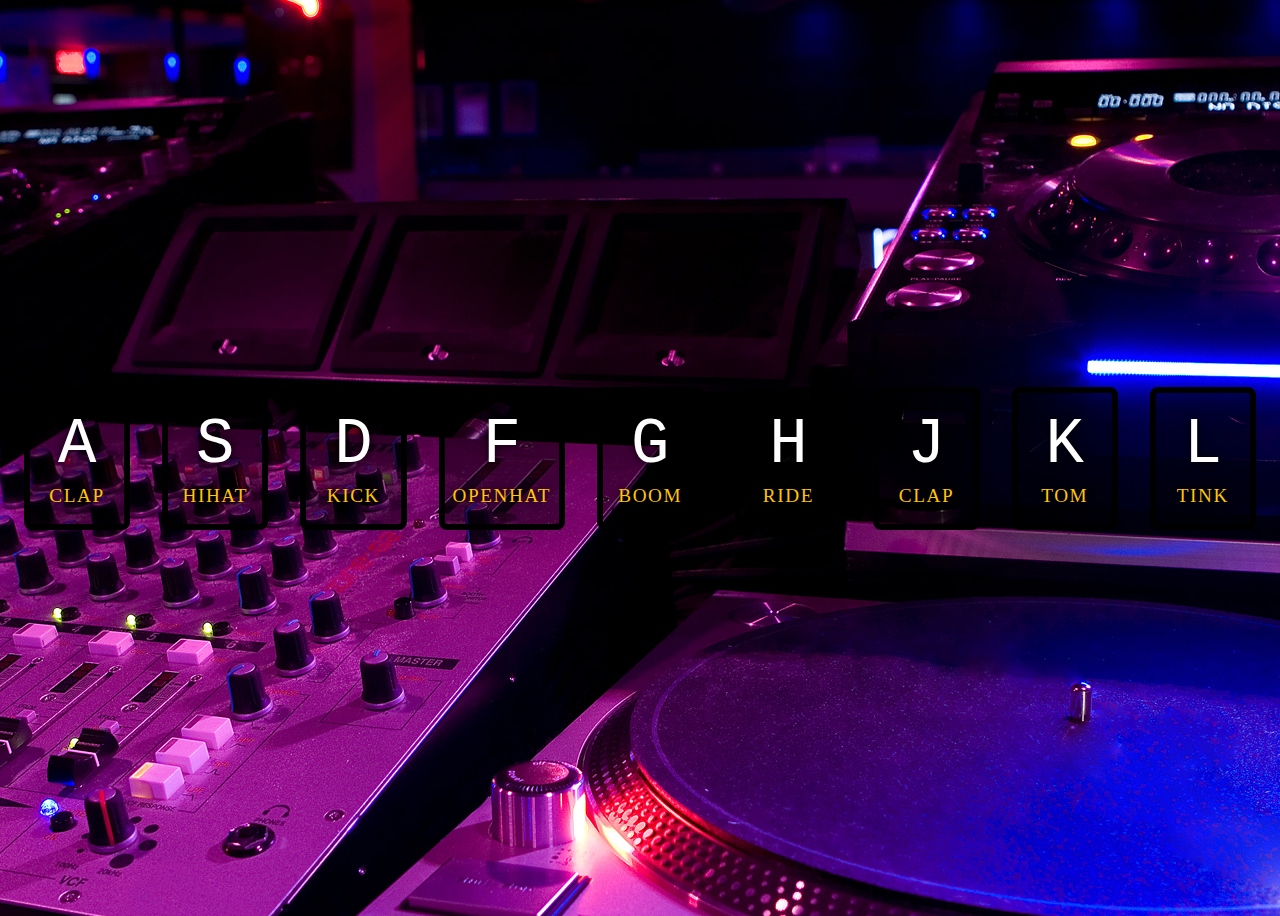
<file: 1. JavaScript Drum Kit/index.html>
<!DOCTYPE html>
<html lang="en">
  <head>
    <meta charset="UTF-8" />
    <meta http-equiv="X-UA-Compatible" content="IE=edge" />
    <meta name="viewport" content="width=device-width, initial-scale=1.0" />
    <title>JavaScript Drum Kit</title>

    <link href="style.css" rel="stylesheet" />
  </head>
  <body>
    <div class="drumkit">
      <div data-key="65" class="key">
        <kbd>A</kbd>
        <span class="sound">clap</span>
      </div>
      <div data-key="83" class="key">
        <kbd>S</kbd>
        <span class="sound">hihat</span>
      </div>
      <div data-key="68" class="key">
        <kbd>D</kbd>
        <span class="sound">kick</span>
      </div>
      <div data-key="70" class="key">
        <kbd>F</kbd>
        <span class="sound">openhat</span>
      </div>
      <div data-key="71" class="key">
        <kbd>G</kbd>
        <span class="sound">boom</span>
      </div>
      <div data-key="72" class="key">
        <kbd>H</kbd>
        <span class="sound">ride</span>
      </div>
      <div data-key="74" class="key">
        <kbd>J</kbd>
        <span class="sound">clap</span>
      </div>
      <div data-key="75" class="key">
        <kbd>K</kbd>
        <span class="sound">tom</span>
      </div>
      <div data-key="76" class="key">
        <kbd>L</kbd>
        <span class="sound">tink</span>
      </div>
    </div>

    <audio data-key="65" src="audio/clap.wav"></audio>
    <audio data-key="83" src="audio/hihat.wav"></audio>
    <audio data-key="68" src="audio/kick.wav"></audio>
    <audio data-key="70" src="audio/openhat.wav"></audio>
    <audio data-key="71" src="audio/boom.wav"></audio>
    <audio data-key="72" src="audio/ride.wav"></audio>
    <audio data-key="74" src="audio/snare.wav"></audio>
    <audio data-key="75" src="audio/tom.wav"></audio>
    <audio data-key="76" src="audio/tink.wav"></audio>

    <script>
      function playSound(e) {
        console.log(e.keyCode);
        const audio = document.querySelector(
          'audio[data-key="' + e.keyCode + '"]'
        );
        const key = document.querySelector(
          '.key[data-key="' + e.keyCode + '"]'
        );
        if (!audio) return; //Stop continue from here if audio not found
        audio.currentTime = 0; //rewind to start
        audio.play();
        key.classList.add("playing");
      }

      function removeTransition(e) {
        if (e.propertyName !== "transform") return; //skif if not reansform
        // console.log(e.propertyName);
        this.classList.remove("playing");
      }

      const key = document.querySelectorAll(".key");
      key.forEach((key) =>
        key.addEventListener("transitionend", removeTransition)
      );
      window.addEventListener("keydown", playSound);
    </script>
  </body>
</html>
</file>
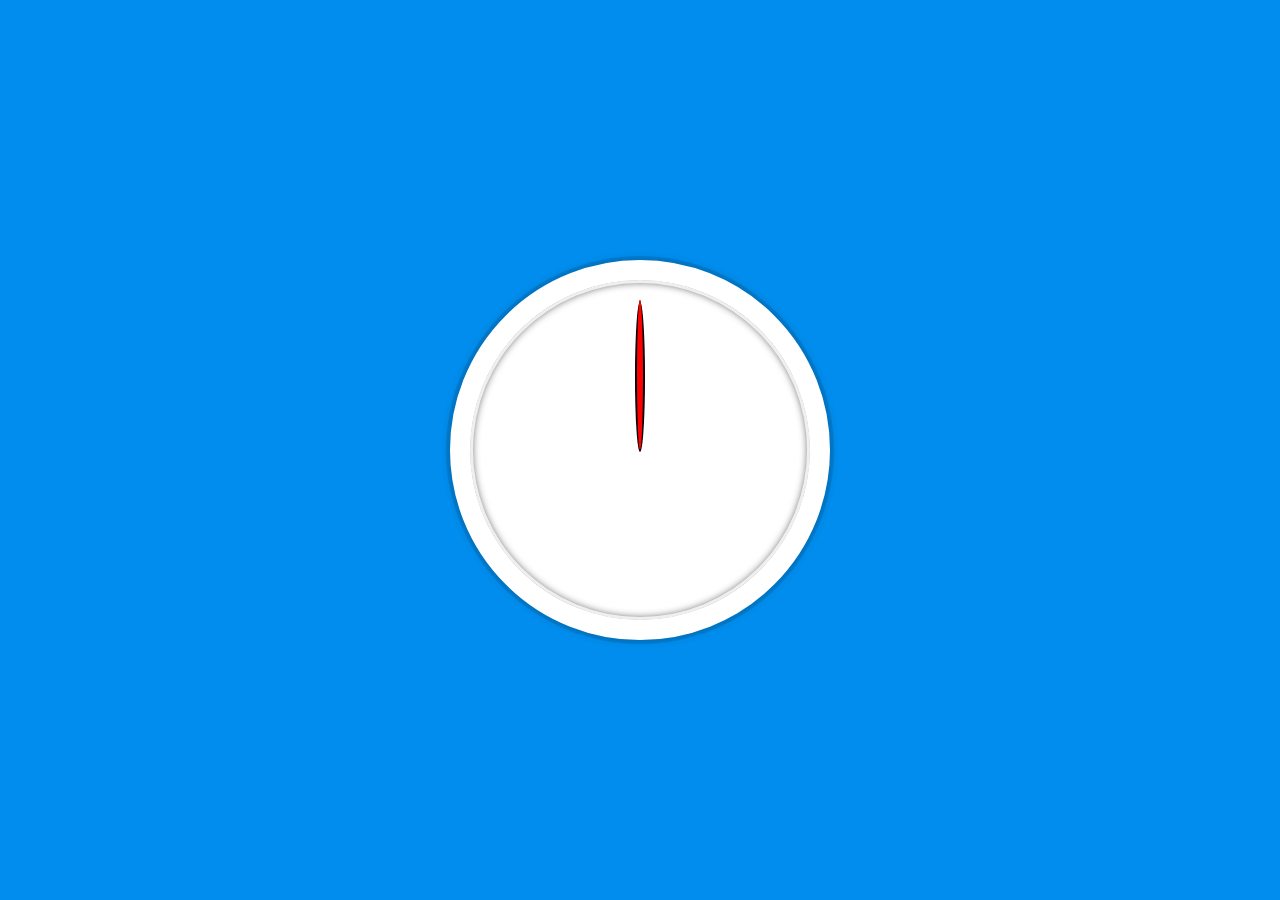
<file: 2. CSS + JS Clock/index.html>
<!DOCTYPE html>
<html lang="en">
  <head>
    <meta charset="UTF-8" />
    <meta http-equiv="X-UA-Compatible" content="IE=edge" />
    <meta name="viewport" content="width=device-width, initial-scale=1.0" />
    <title>Css + Js Clock</title>

    <link href="style.css" rel="stylesheet" />
  </head>
  <body>
    <div class="clock">
      <div class="clock-face">
        <div class="hand hour-hand"></div>
        <div class="hand min-hand"></div>
        <div class="hand second-hand"></div>
      </div>
    </div>

    <script src="script.js" type="text/javascript"></script>
  </body>
</html>
</file>
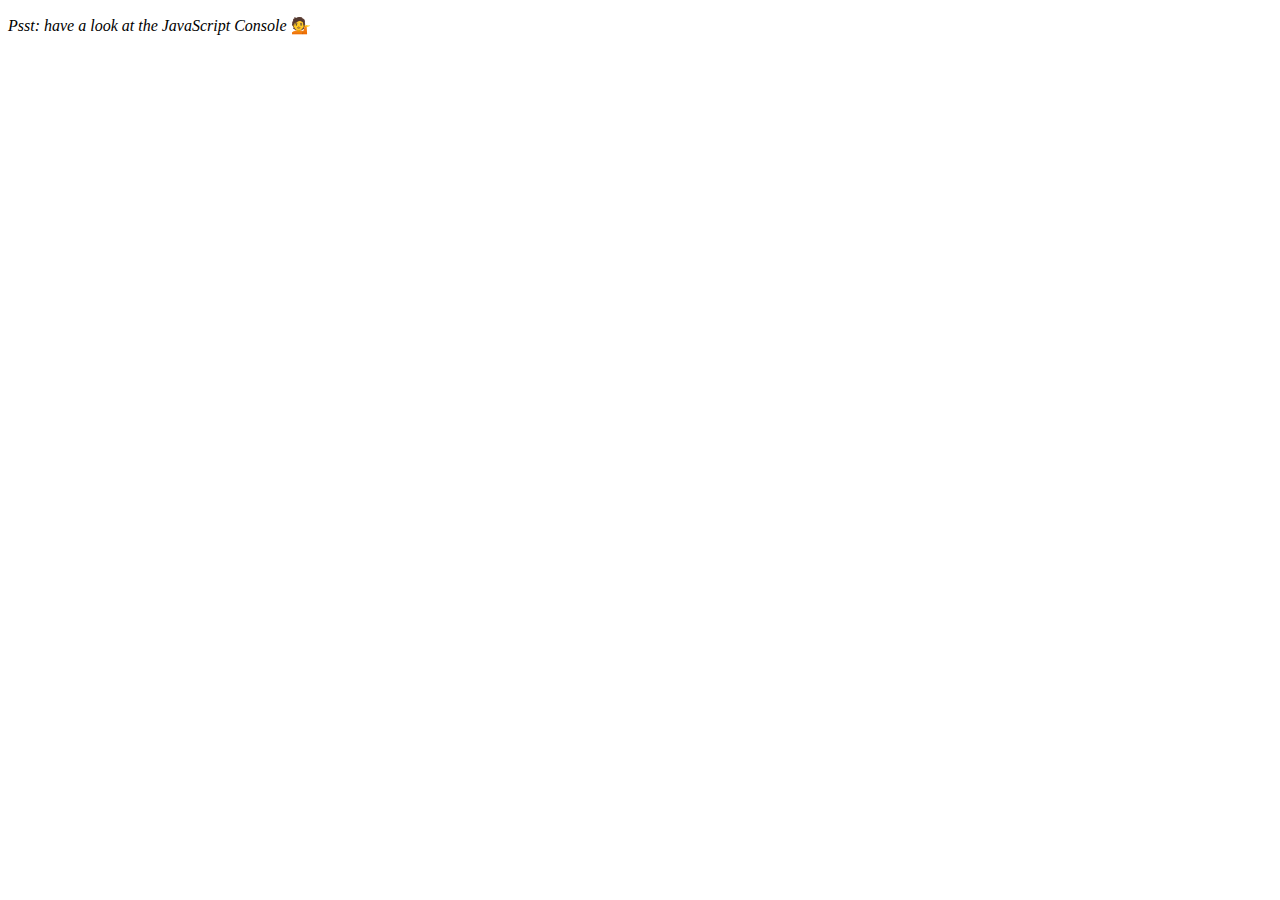
<file: 4. Array Cardio Day 1/index.html>
<!DOCTYPE html>
<html lang="en">
<head>
    <meta charset="UTF-8">
    <meta http-equiv="X-UA-Compatible" content="IE=edge">
    <meta name="viewport" content="width=device-width, initial-scale=1.0">
    <title>Array Cardio Day 1</title>
</head>
<body>
    <p><em>Psst: have a look at the JavaScript Console</em> 💁</p>
    <script>
      // Get your shorts on - this is an array workout!
      // ## Array Cardio Day 1
  
      // Some data we can work with
  
      const inventors = [
        { first: 'Albert', last: 'Einstein', year: 1879, passed: 1955 },
        { first: 'Isaac', last: 'Newton', year: 1643, passed: 1727 },
        { first: 'Galileo', last: 'Galilei', year: 1564, passed: 1642 },
        { first: 'Marie', last: 'Curie', year: 1867, passed: 1934 },
        { first: 'Johannes', last: 'Kepler', year: 1571, passed: 1630 },
        { first: 'Nicolaus', last: 'Copernicus', year: 1473, passed: 1543 },
        { first: 'Max', last: 'Planck', year: 1858, passed: 1947 },
        { first: 'Katherine', last: 'Blodgett', year: 1898, passed: 1979 },
        { first: 'Ada', last: 'Lovelace', year: 1815, passed: 1852 },
        { first: 'Sarah E.', last: 'Goode', year: 1855, passed: 1905 },
        { first: 'Lise', last: 'Meitner', year: 1878, passed: 1968 },
        { first: 'Hanna', last: 'Hammarström', year: 1829, passed: 1909 }
      ];
  
      const people = [
        'Bernhard, Sandra', 'Bethea, Erin', 'Becker, Carl', 'Bentsen, Lloyd', 'Beckett, Samuel', 'Blake, William', 'Berger, Ric', 'Beddoes, Mick', 'Beethoven, Ludwig',
        'Belloc, Hilaire', 'Begin, Menachem', 'Bellow, Saul', 'Benchley, Robert', 'Blair, Robert', 'Benenson, Peter', 'Benjamin, Walter', 'Berlin, Irving',
        'Benn, Tony', 'Benson, Leana', 'Bent, Silas', 'Berle, Milton', 'Berry, Halle', 'Biko, Steve', 'Beck, Glenn', 'Bergman, Ingmar', 'Black, Elk', 'Berio, Luciano',
        'Berne, Eric', 'Berra, Yogi', 'Berry, Wendell', 'Bevan, Aneurin', 'Ben-Gurion, David', 'Bevel, Ken', 'Biden, Joseph', 'Bennington, Chester', 'Bierce, Ambrose',
        'Billings, Josh', 'Birrell, Augustine', 'Blair, Tony', 'Beecher, Henry', 'Biondo, Frank'
      ];
      
      // Array.prototype.filter()
      // 1. Filter the list of inventors for those who were born in the 1500's
    //   const fifteen = inventors.filter(function(inventor){
    //     if(inventor.year >= 1500 && inventor.year < 1600){
    //         return true;
    //     }
    //   });
      const fifteen = inventors.filter(inventor => (inventor.year >= 1500 && inventor.year < 1600));
      //console.table(fifteen);
  
      // Array.prototype.map()
      // 2. Give us an array of the inventors first and last names
      const fullName = inventors.map(inventor => inventor.first +' '+ inventor.last);
      //console.table(fullName);

      // Array.prototype.sort()
      // 3. Sort the inventors by birthdate, oldest to youngest
      // const ordered  = inventors.sort(function(a,b){
      //   if(a.year > b.year){
      //     return -1;
      //   }else{
      //     return 1;
      //   }
      // });
      const ordered = inventors.sort((a,b) => a.year > b.year ? 1 : 0)
      //console.table(ordered);
  
      // Array.prototype.reduce()
      // 4. How many years did all the inventors live all together?
      const totalYears = inventors.reduce((total , inventor) => {
        return total + (inventor.passed - inventor.year)
      }, 0)
     // console.log(totalYears);

  
      // 5. Sort the inventors by years lived
      const oldest = inventors.sort(function(a, b){

        const lastGuy = a.passed - a.year;
        const nextGuy = b.passed - b.year;
        return lastGuy > nextGuy ? -1 : 1;

      });
      //console.table(oldest);
  
      // 6. create a list of Boulevards in Paris that contain 'de' anywhere in the name
      // https://en.wikipedia.org/wiki/Category:Boulevards_in_Paris
      
  
      // 7. sort Exercise
      // Sort the people alphabetically by last name

      const alpha = people.sort(function(lastone, nextone){
          const [aFirst , aLast] = lastone.split(', ');
          const [bFirst , bLast] = nextone.split(', ');
          return aFirst > bFirst ? 1 : -1;
      })
      console.log(alpha);

  
      // 8. Reduce Exercise
      // Sum up the instances of each of these
      const data = ['car', 'car', 'truck', 'truck', 'bike', 'walk', 'car', 'van', 'bike', 'walk', 'car', 'van', 'car', 'truck' ];
  
    </script>
  </body>
</html>
</file>
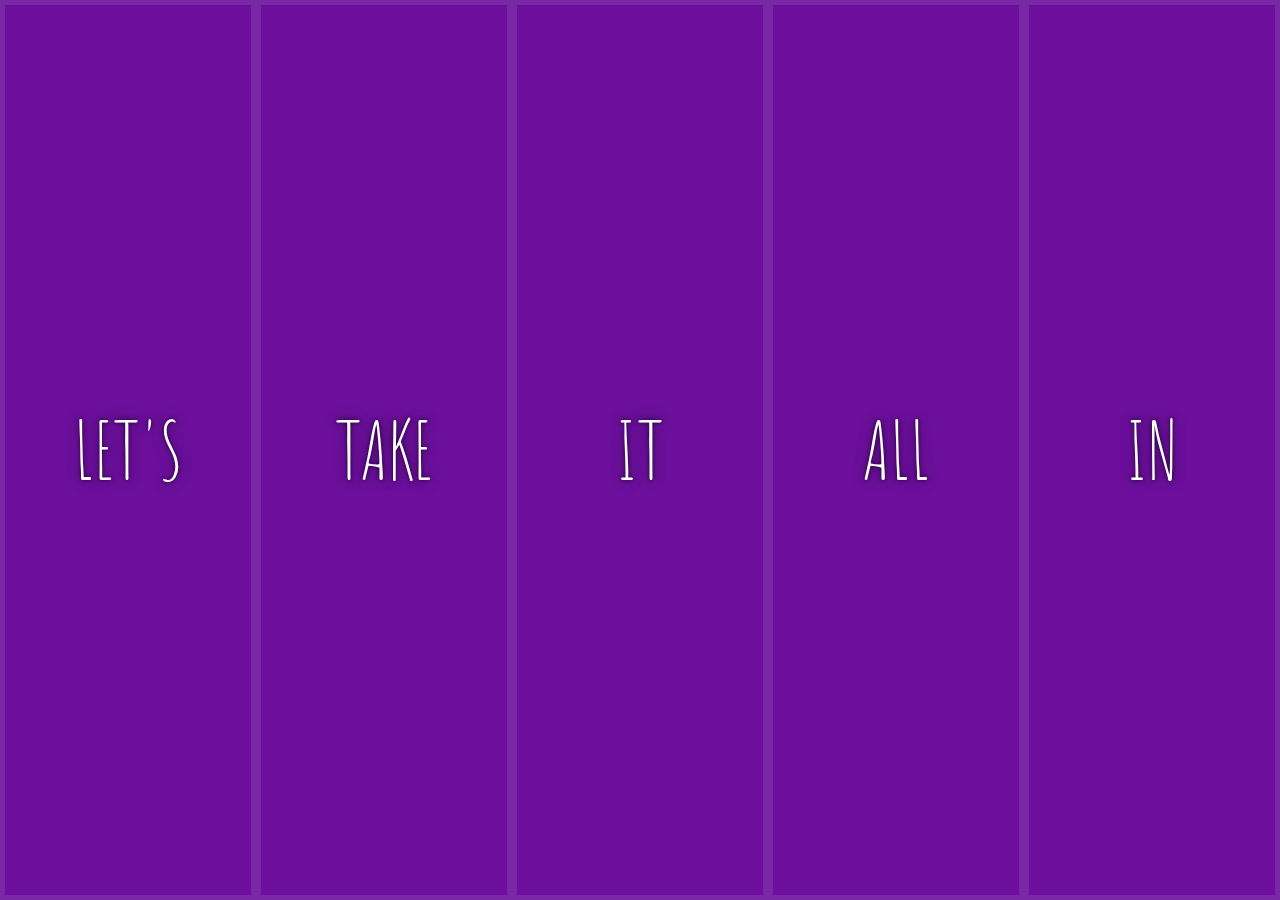
<file: 5. Flex Panels Image Gallery/index.html>
<!DOCTYPE html>
<html lang="en">
  <head>
    <meta charset="UTF-8" />
    <title>Flex Panels 💪</title>
    <link
      href="https://fonts.googleapis.com/css?family=Amatic+SC"
      rel="stylesheet"
      type="text/css"
    />
  </head>
  <body>
    <style>
      html {
        box-sizing: border-box;
        background: #ffc600;
        font-family: "helvetica neue";
        font-size: 20px;
        font-weight: 200;
      }

      body {
        margin: 0;
      }

      *,
      *:before,
      *:after {
        box-sizing: inherit;
      }

      .panels {
        min-height: 100vh;
        overflow: hidden;
        display: flex;
      }

      .panel {
        background: #6b0f9c;
        box-shadow: inset 0 0 0 5px rgba(255, 255, 255, 0.1);
        color: white;
        text-align: center;
        align-items: center;
        /* Safari transitionend event.propertyName === flex */
        /* Chrome + FF transitionend event.propertyName === flex-grow */
        transition: font-size 0.7s cubic-bezier(0.61, -0.19, 0.7, -0.11),
          flex 0.7s cubic-bezier(0.61, -0.19, 0.7, -0.11), background 0.2s;
        font-size: 20px;
        background-size: cover;
        background-position: center;
        flex: 1;
        justify-content: center;
        align-items: center;
        display: flex;
        flex-direction: column;
      }

      .panel1 {
        background-image: url(https://source.unsplash.com/gYl-UtwNg_I/1500x1500);
      }
      .panel2 {
        background-image: url(https://source.unsplash.com/rFKUFzjPYiQ/1500x1500);
      }
      .panel3 {
        background-image: url(https://images.unsplash.com/photo-1465188162913-8fb5709d6d57?ixlib=rb-0.3.5&q=80&fm=jpg&crop=faces&cs=tinysrgb&w=1500&h=1500&fit=crop&s=967e8a713a4e395260793fc8c802901d);
      }
      .panel4 {
        background-image: url(https://source.unsplash.com/ITjiVXcwVng/1500x1500);
      }
      .panel5 {
        background-image: url(https://source.unsplash.com/3MNzGlQM7qs/1500x1500);
      }

      /* Flex Children */
      .panel > * {
        margin: 0;
        width: 100%;
        transition: transform 0.5s;
        flex: 1 0 auto;
        display: flex;
        justify-content: center;
        align-items: center;
      }
      .panel > *:first-child{
        transform: translateY(-100%);
      }
      .panel.open-active > *:first-child{
        transform: translateY(0);
      }

      .panel > *:last-child{
        transform: translateY(100%);
      }
      .panel.open-active > *:last-child{
        transform: translateY(0);
      }

      .panel p {
        text-transform: uppercase;
        font-family: "Amatic SC", cursive;
        text-shadow: 0 0 4px rgba(0, 0, 0, 0.72), 0 0 14px rgba(0, 0, 0, 0.45);
        font-size: 2em;
      }

      .panel p:nth-child(2) {
        font-size: 4em;
      }

      .panel.open {
        flex: 8;
        font-size: 40px;
      }
    </style>

    <div class="panels">
      <div class="panel panel1">
        <p>Hey</p>
        <p>Let's</p>
        <p>Dance</p>
      </div>
      <div class="panel panel2">
        <p>Give</p>
        <p>Take</p>
        <p>Receive</p>
      </div>
      <div class="panel panel3">
        <p>Experience</p>
        <p>It</p>
        <p>Today</p>
      </div>
      <div class="panel panel4">
        <p>Give</p>
        <p>All</p>
        <p>You can</p>
      </div>
      <div class="panel panel5">
        <p>Life</p>
        <p>In</p>
        <p>Motion</p>
      </div>
    </div>

    <script>
        const panels = document.querySelectorAll('.panel');

        function toggleOpen(){
           // panels.forEach(panel => panel.classList.remove("open"));
            this.classList.toggle('open');
        }

        function toggleActive(e){
            if(e.propertyName.includes('flex')){
               // panels.forEach(panel => panel.classList.remove("open-active"));
                this.classList.toggle('open-active');
            }
        }

        panels.forEach(panel => panel.addEventListener('click', toggleOpen))
        panels.forEach(panel => panel.addEventListener('transitionend', toggleActive))
    </script>
  </body>
</html>
</file>
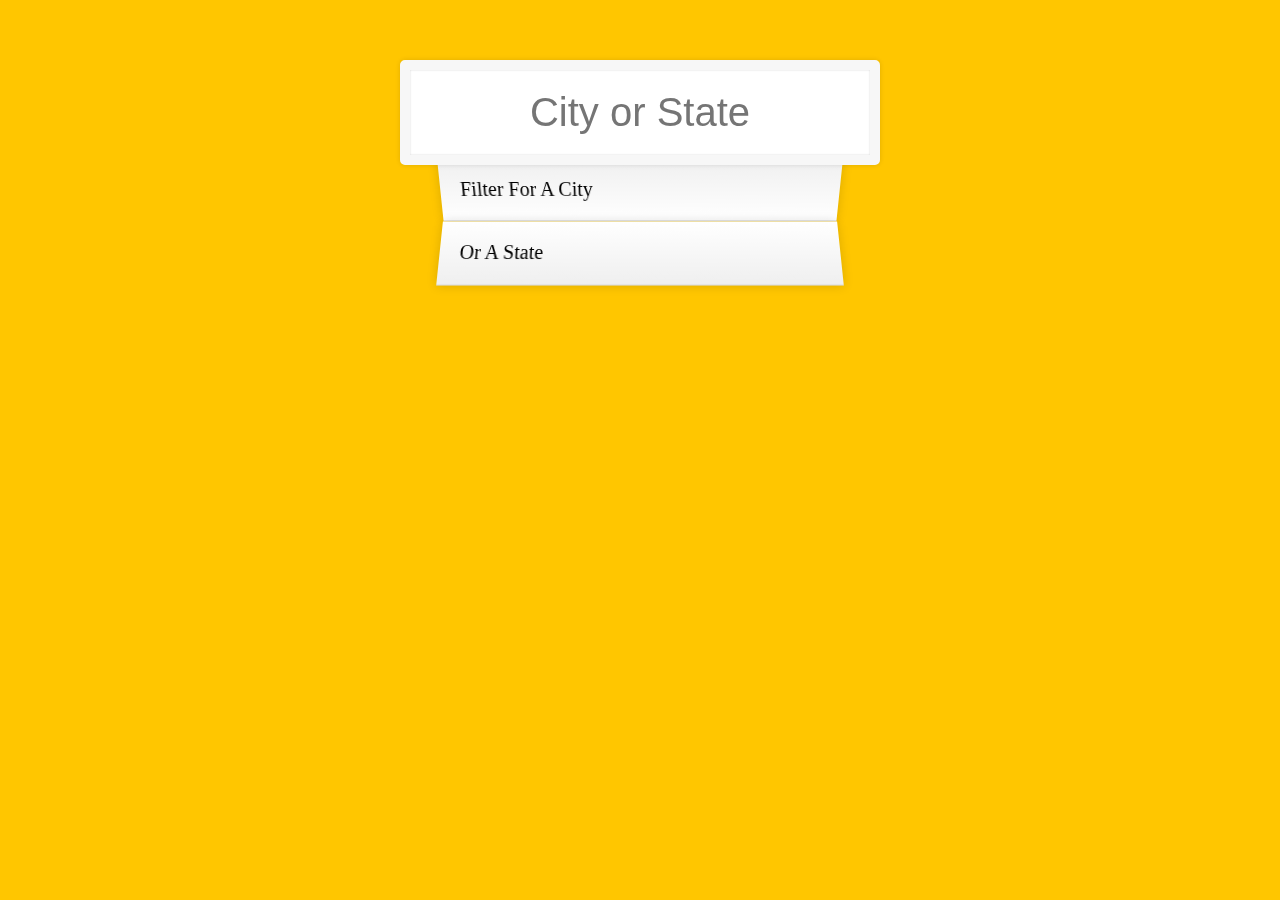
<file: 6. Ajax Type Ahead/index.html>
<!DOCTYPE html>
<html lang="en">
<head>
  <meta charset="UTF-8">
  <title>Type Ahead 👀</title>
  <link rel="stylesheet" href="style.css">
</head>
<body>

  <form class="search-form">
    <input type="text" class="search" placeholder="City or State">
    <ul class="suggestions">
      <li>Filter for a city</li>
      <li>or a state</li>
    </ul>
  </form>
<script>
const endpoint = 'https://gist.githubusercontent.com/Miserlou/c5cd8364bf9b2420bb29/raw/2bf258763cdddd704f8ffd3ea9a3e81d25e2c6f6/cities.json';

const cities = [];
const prom = fetch(endpoint)
             .then(response => response.json())
             .then(data => cities.push(...data));

function findMatches(wordToMatch, cities){
    return cities.filter(place => {
        const regex = new RegExp(wordToMatch , 'gi')
        return place.city.match(regex) || place.state.match(regex);
    })
}

function displayMatch(){
    const matchArray = findMatches(this.value, cities);
    const html = matchArray.map(place => {
        const regex = new RegExp(this.value, 'gi');
        const cityName = place.city.replace(regex, `<span class="hl">${this.value}</span>`)
        const state = place.state.replace(regex, `<span class="hl">${this.value}</span>`)
        return `
            <li>
                <span class="name">${cityName}, ${state}</span>
                <span class="population">${place.population}</span>
            </li>
        `;
    }).join('');
    suggestions.innerHTML = html;
}

const searchInput = document.querySelector('.search');
const suggestions = document.querySelector('.suggestions');

searchInput.addEventListener('change',displayMatch);
searchInput.addEventListener('keyup',displayMatch);
</script>
</body>
</html>
</file>
<file: 1. JavaScript Drum Kit/style.css>
body{
    background: url(background.jpg) no-repeat;
    background-position: center center;
    
}

.drumkit{
    display: flex;
    flex: 1;
    min-height: 100vh;
    align-items: center;
    justify-content: center;
}
.key {
    border: .4rem solid black;
    border-radius: .5rem;
    margin: 1rem;
    font-size: 1.5rem;
    padding: 1rem .5rem;
    transition: all .07s ease;
    width: 10rem;
    text-align: center;
    color: white;
    background: rgba(0,0,0,0.4);
    text-shadow: 0 0 .5rem black;
  }
  
  .playing {
    transform: scale(1.1);
    border-color: #ffc600;
    box-shadow: 0 0 1rem #ffc600;
  }
  
  kbd {
    display: block;
    font-size: 4rem;
  }
  
  .sound {
    font-size: 1.2rem;
    text-transform: uppercase;
    letter-spacing: .1rem;
    color: #ffc600;
  }
</file>
<file: 2. CSS + JS Clock/style.css>
html {
    background: #018DED;
    background-size: cover;
    font-family: 'helvetica neue';
    text-align: center;
    font-size: 10px;
  }

  body {
    margin: 0;
    font-size: 2rem;
    display: flex;
    flex: 1;
    min-height: 100vh;
    align-items: center;
  }

  .clock {
    width: 30rem;
    height: 30rem;
    border: 20px solid white;
    border-radius: 50%;
    margin: 50px auto;
    position: relative;
    padding: 2rem;
    box-shadow:
      0 0 0 4px rgba(0,0,0,0.1),
      inset 0 0 0 3px #EFEFEF,
      inset 0 0 10px black,
      0 0 10px rgba(0,0,0,0.2);
      overflow: hidden;
      background: #fff url(https://www.lightology.com/img/prod/original/780524.jpg) no-repeat;
      background-size: 94%;
    background-position: center center;
  }

  .clock-face {
    position: relative;
    width: 100%;
    height: 100%;
    transform: translateY(-3px); /* account for the height of the clock hands */    
  }

  .hand {
    width: 50%;
    height: 6px;
    background: black;
    position: absolute;
    top: 50%;
    transform-origin: 100%;
    transform: rotate(90deg);
    /* transition: all 0.05s; */
    transition-timing-function: cubic-bezier(0.1, 2.7, 0.58, 1);
  }

  .second-hand{
    background: red;
    border-radius: 50%;
  }
  .min-hand{
    border-radius: 50%;
  }
  .hour-hand{
    height: 10px;
    border-radius: 50%;
  }
</file>
<file: 6. Ajax Type Ahead/style.css>
html {
    box-sizing: border-box;
    background: #ffc600;
    font-family: 'helvetica neue';
    font-size: 20px;
    font-weight: 200;
  }
  
  *, *:before, *:after {
    box-sizing: inherit;
  }
  
  input {
    width: 100%;
    padding: 20px;
  }
  
  .search-form {
    max-width: 400px;
    margin: 50px auto;
  }
  
  input.search {
    margin: 0;
    text-align: center;
    outline: 0;
    border: 10px solid #F7F7F7;
    width: 120%;
    left: -10%;
    position: relative;
    top: 10px;
    z-index: 2;
    border-radius: 5px;
    font-size: 40px;
    box-shadow: 0 0 5px rgba(0, 0, 0, 0.12), inset 0 0 2px rgba(0, 0, 0, 0.19);
  }
  
  .suggestions {
    margin: 0;
    padding: 0;
    position: relative;
    /*perspective: 20px;*/
  }
  
  .suggestions li {
    background: white;
    list-style: none;
    border-bottom: 1px solid #D8D8D8;
    box-shadow: 0 0 10px rgba(0, 0, 0, 0.14);
    margin: 0;
    padding: 20px;
    transition: background 0.2s;
    display: flex;
    justify-content: space-between;
    text-transform: capitalize;
  }
  
  .suggestions li:nth-child(even) {
    transform: perspective(100px) rotateX(3deg) translateY(2px) scale(1.001);
    background: linear-gradient(to bottom,  #ffffff 0%,#EFEFEF 100%);
  }
  
  .suggestions li:nth-child(odd) {
    transform: perspective(100px) rotateX(-3deg) translateY(3px);
    background: linear-gradient(to top,  #ffffff 0%,#EFEFEF 100%);
  }
  
  span.population {
    font-size: 15px;
  }
  
  .hl {
    background: #ffc600;
  }
</file>
